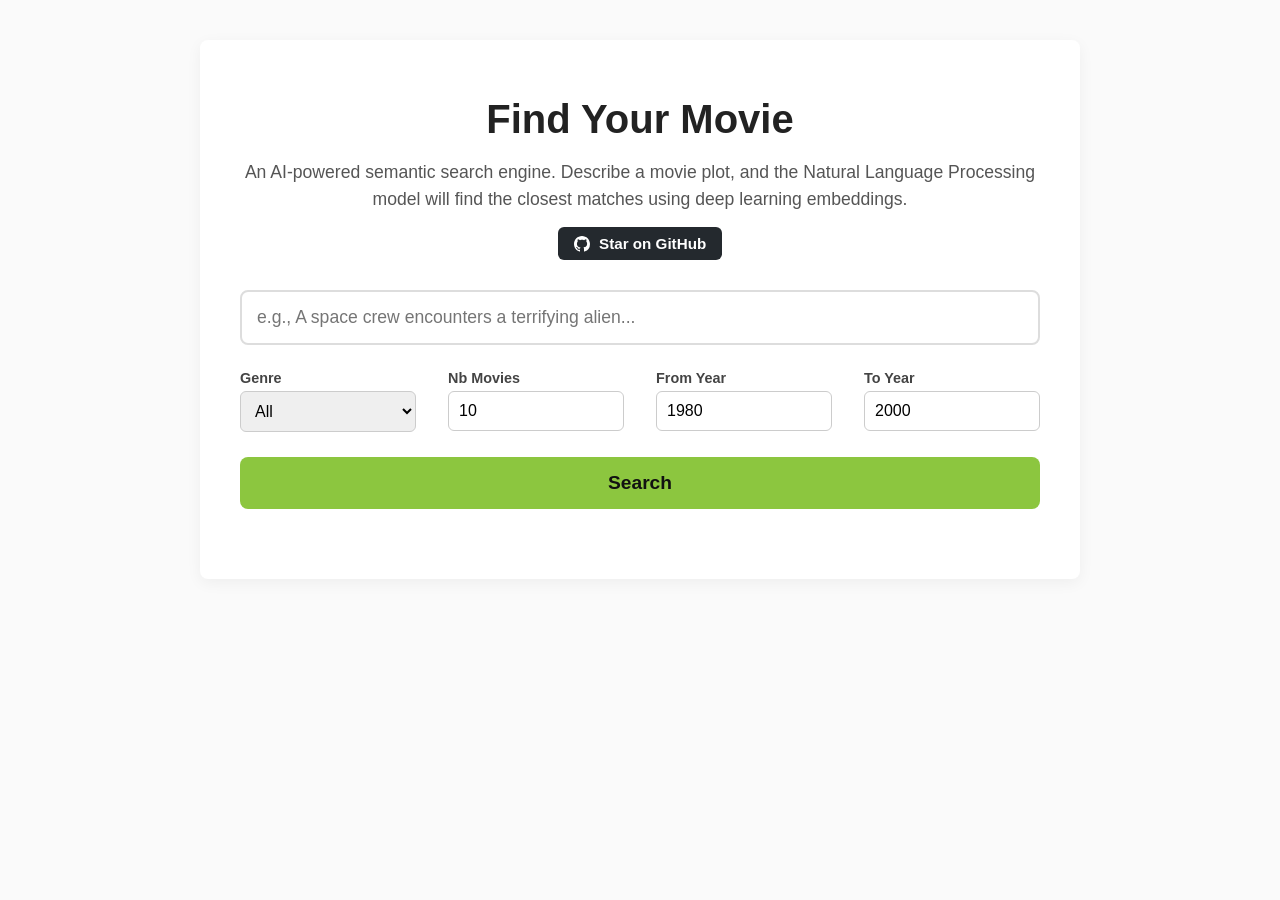
<file: web/templates/index.html>
<!DOCTYPE html>
<html lang="en">
<head>
    <meta charset="UTF-8">
    <meta name="viewport" content="width=device-width, initial-scale=1.0">
    <title>Find Your Movie | Semantic Search</title>
    <style>
        body { font-family: Arial, sans-serif; text-align: center; margin-top: 40px; background-color: #fafafa; }
        .container { max-width: 800px; margin: auto; background: white; padding: 30px 40px; border-radius: 8px; box-shadow: 0 4px 15px rgba(0,0,0,0.05); }
        
        /* Header, Description, and GitHub Button */
        h1 { font-size: 2.5em; margin-bottom: 10px; color: #222; }
        .description { font-size: 1.1em; color: #555; margin-bottom: 15px; line-height: 1.5; }
        .github-btn {
            display: inline-block; margin-bottom: 30px; padding: 8px 16px;
            background-color: #24292e; color: white; text-decoration: none;
            border-radius: 6px; font-weight: bold; font-size: 0.95em;
            transition: background-color 0.2s ease;
        }
        .github-btn:hover { background-color: #0366d6; }
        .github-btn svg { width: 16px; height: 16px; vertical-align: text-bottom; margin-right: 5px; fill: currentColor; }

        /* Form Elements */
        input[type="text"] { width: 100%; padding: 15px; font-size: 1.1em; border: 2px solid #ddd; border-radius: 8px; box-sizing: border-box; margin-bottom: 25px; transition: border-color 0.2s;}
        input[type="text"]:focus { border-color: #8cc63f; outline: none; }
        
        .filters { display: flex; justify-content: space-between; margin-bottom: 25px; text-align: left;}
        .filter-group { display: flex; flex-direction: column; width: 22%; }
        .filter-group label { font-size: 0.9em; font-weight: bold; color: #444; margin-bottom: 5px;}
        .filter-group input, .filter-group select { padding: 10px; border: 1px solid #ccc; border-radius: 6px; font-size: 1em; }
        
        button.submit-btn { width: 100%; padding: 15px; background-color: #8cc63f; color: #111; font-weight: bold; border: none; border-radius: 8px; cursor: pointer; font-size: 1.2em; margin-bottom: 20px; transition: background-color 0.2s;}
        button.submit-btn:hover { background-color: #7ab32f; }
        
        #query-time { font-size: 1.1em; font-weight: bold; margin-bottom: 20px; color: #333; }
        
        /* Table Styles */
        table { width: 100%; border-collapse: collapse; text-align: left; margin-top: 10px; }
        th { background-color: #69ffb4; padding: 12px; border-bottom: 2px solid #222; color: #111; }
        td { padding: 15px 12px; border-bottom: 1px solid #eee; vertical-align: top; }
        
        /* Expandable Plot Styles */
        .plot-row { display: none; background-color: #f8fbff; }
        .plot-content { padding: 10px 10px 20px 10px; font-style: italic; color: #444; font-size: 0.95em; line-height: 1.6; }
        .expand-btn { 
            background: none; border: none; color: #007bff; font-size: 0.8em; 
            cursor: pointer; margin-left: 10px; padding: 5px; border-radius: 50%;
        }
        .expand-btn:hover { background-color: #e2e6ea; }

        /* Badge Styles */
        .badge { padding: 6px 12px; border-radius: 12px; font-weight: bold; font-size: 0.85em; color: white; display: inline-block; text-align: center; min-width: 90px; }
        .badge-high { background-color: #28a745; } /* Green */
        .badge-medium { background-color: #ffc107; color: #333; } /* Yellow */
        .badge-low { background-color: #6c757d; } /* Grey */
    </style>
</head>
<body>

<div class="container">
    <h1>Find Your Movie</h1>
    
    <p class="description">
        An AI-powered semantic search engine. Describe a movie plot, and the Natural Language Processing model will find the closest matches using deep learning embeddings.
    </p>
    
    <a href="https://github.com/amir-coder/symantic-search-engine" target="_blank" rel="noopener noreferrer" class="github-btn">
        <svg viewBox="0 0 16 16" version="1.1" aria-hidden="true"><path fill-rule="evenodd" d="M8 0C3.58 0 0 3.58 0 8c0 3.54 2.29 6.53 5.47 7.59.4.07.55-.17.55-.38 0-.19-.01-.82-.01-1.49-2.01.37-2.53-.49-2.69-.94-.09-.23-.48-.94-.82-1.13-.28-.15-.68-.52-.01-.53.63-.01 1.08.58 1.23.82.72 1.21 1.87.87 2.33.66.07-.52.28-.87.51-1.07-1.78-.2-3.64-.89-3.64-3.95 0-.87.31-1.59.82-2.15-.08-.2-.36-1.02.08-2.12 0 0 .67-.21 2.2.82.64-.18 1.32-.27 2-.27.68 0 1.36.09 2 .27 1.53-1.04 2.2-.82 2.2-.82.44 1.1.16 1.92.08 2.12.51.56.82 1.27.82 2.15 0 3.07-1.87 3.75-3.65 3.95.29.25.54.73.54 1.48 0 1.07-.01 1.93-.01 2.2 0 .21.15.46.55.38A8.013 8.013 0 0016 8c0-4.42-3.58-8-8-8z"></path></svg>
        Star on GitHub
    </a>
    
    <input type="text" id="plot" placeholder="e.g., A space crew encounters a terrifying alien...">
    
    <div class="filters">
        <div class="filter-group">
            <label>Genre</label>
                <select id="genre">
                    <option value="all">All</option>
                    <option value="action">Action</option>
                    <option value="animation">Animation</option>
                    <option value="comedy">Comedy</option>
                    <option value="crime">Crime</option>
                    <option value="documentary">Documentary</option>
                    <option value="drama">Drama</option>
                    <option value="horror">Horror</option>
                    <option value="mystery">Mystery</option>
                    <option value="romance">Romance</option>
                    <option value="sci-fi">Sci-Fi</option>
                    <option value="thriller">Thriller</option>
                    <option value="war">War</option>
                    <option value="other">Other</option>
            </select>
        </div>
        <div class="filter-group">
            <label>Nb Movies</label>
            <input type="number" id="k" value="10" min="1" max="100">
        </div>
        <div class="filter-group">
            <label>From Year</label>
            <input type="number" id="start_year" value="1980">
        </div>
        <div class="filter-group">
            <label>To Year</label>
            <input type="number" id="end_year" value="2000">
        </div>
    </div>

    <button class="submit-btn" onclick="performSearch()">Search</button>

    <div id="query-time"></div>

    <table id="results-table" style="display: none;">
        <thead>
            <tr>
                <th>Title</th>
                <th>Release Year</th>
                <th>Genre</th>
                <th>Match Score</th>
            </tr>
        </thead>
        <tbody id="results-body">
        </tbody>
    </table>
</div>

<script>
    // Heuristic function to convert the BERT dot product to a human-readable scale
    function formatScore(rawScore) {
        if (!rawScore) return '<span class="badge badge-low">N/A</span>';
        
        let percentage = Math.round(((rawScore - 120) / 50) * 100);
        percentage = Math.max(0, Math.min(100, percentage)); 

        let badgeClass = 'badge-low';
        let label = 'Fair';
        
        if (percentage >= 75) {
            badgeClass = 'badge-high';
            label = 'Excellent';
        } else if (percentage >= 45) {
            badgeClass = 'badge-medium';
            label = 'Good';
        }

        return `<span class="badge ${badgeClass}" title="Raw Dot Product: ${rawScore}">${label} (${percentage}%)</span>`;
    }

    function togglePlot(index) {
        const plotRow = document.getElementById(`plot-row-${index}`);
        const btn = document.getElementById(`toggle-btn-${index}`);
        
        if (plotRow.style.display === 'none' || plotRow.style.display === '') {
            plotRow.style.display = 'table-row';
            btn.innerText = '▲';
        } else {
            plotRow.style.display = 'none';
            btn.innerText = '▼';
        }
    }

    async function performSearch() {
        const payload = {
            plot: document.getElementById('plot').value,
            genre: document.getElementById('genre').value,
            k: parseInt(document.getElementById('k').value),
            start_release_year: parseInt(document.getElementById('start_year').value),
            end_release_year: parseInt(document.getElementById('end_year').value)
        };

        document.getElementById('query-time').innerText = "Searching...";
        document.getElementById('results-table').style.display = 'none';

        try {
            const response = await fetch('/api/search', {
                method: 'POST',
                headers: { 'Content-Type': 'application/json' },
                body: JSON.stringify(payload)
            });

            const data = await response.json();

            if (data.status === "success") {
                document.getElementById('query-time').innerText = `Query time: ${data.query_time} seconds`;
                
                const tbody = document.getElementById('results-body');
                tbody.innerHTML = ''; 
                
                data.results.forEach((movie, index) => {
                    const title = movie.Title || 'Unknown';
                    const year = movie['Release Year'] || movie.year || movie.Release_Year || 'N/A';
                    const genre = movie.Genre || movie.genre || 'N/A';
                    
                    // Look for Plot or plot in the JSON response from Python
                    const plotText = movie.Plot || movie.plot || "Plot description not available in dataset.";
                    
                    const scoreHtml = movie.Score ? formatScore(movie.Score) : '<span class="badge badge-low">N/A</span>';

                    const mainRow = `<tr>
                        <td style="font-weight: bold;">
                            ${title}
                            <button id="toggle-btn-${index}" class="expand-btn" onclick="togglePlot(${index})" title="Show Plot">▼</button>
                        </td>
                        <td>${year}</td>
                        <td style="text-transform: capitalize;">${genre}</td>
                        <td>${scoreHtml}</td>
                    </tr>`;
                    
                    const plotRow = `<tr id="plot-row-${index}" class="plot-row">
                        <td colspan="4">
                            <div class="plot-content"><strong>Plot:</strong> ${plotText}</div>
                        </td>
                    </tr>`;

                    tbody.innerHTML += mainRow + plotRow;
                });
                
                document.getElementById('results-table').style.display = 'table';
            } else {
                document.getElementById('query-time').innerText = `Error: ${data.message}`;
            }

        } catch (error) {
            document.getElementById('query-time').innerText = "Failed to connect to server.";
        }
    }
</script>

</body>
</html>
</file>
